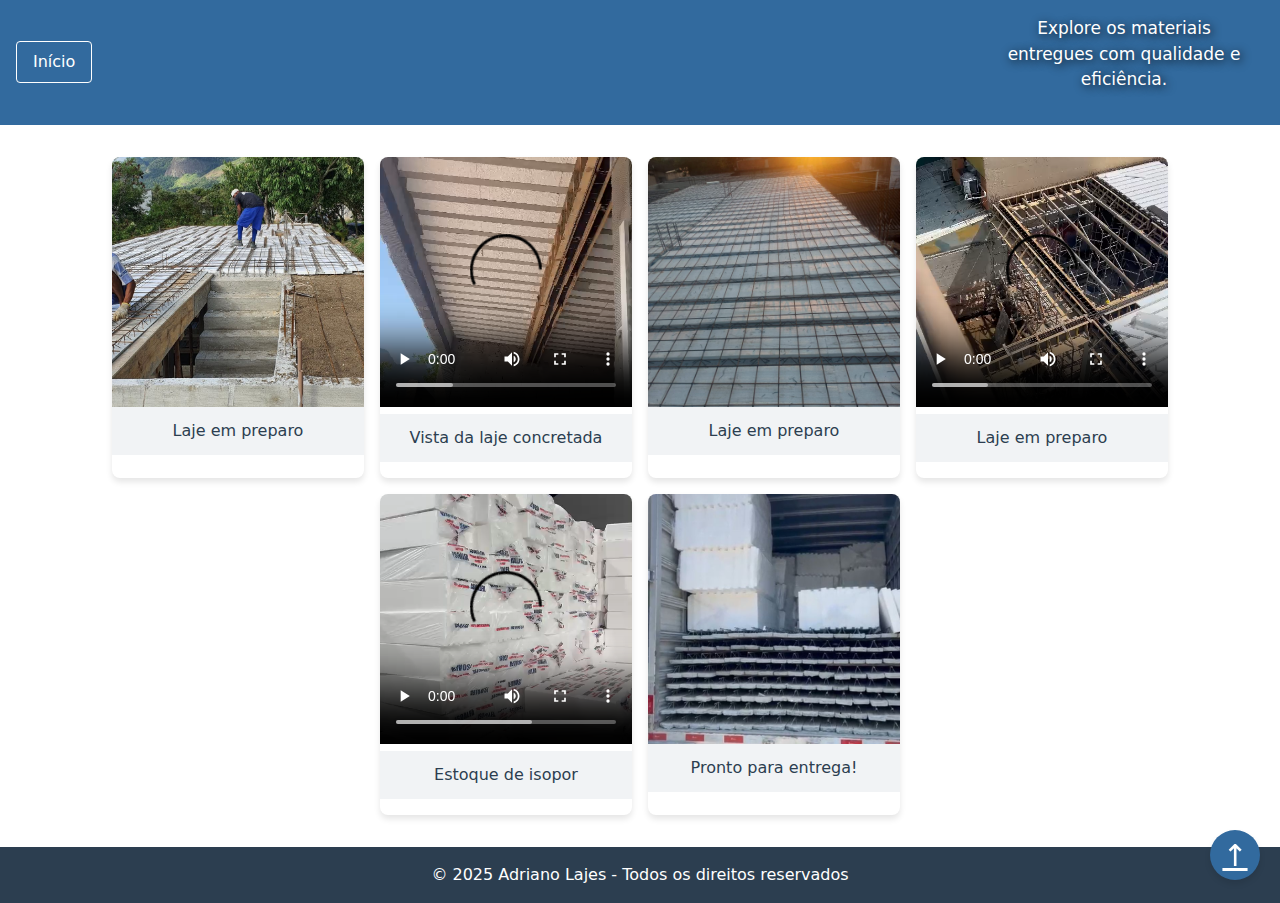
<file: galeria.html>
<!DOCTYPE html>
<html lang="en">
<head>
    <meta charset="UTF-8">
    <meta name="viewport" content="width=device-width, initial-scale=1.0">
    <title>Galeria Adriano Lajes</title>
    <link rel="shortcut icon" href="./ico/logo-title.ico" type="image/x-icon">
    <link rel="stylesheet" href="./galeria.css">
    <link href="https://cdn.jsdelivr.net/npm/bootstrap@5.3.2/dist/css/bootstrap.min.css" rel="stylesheet">
  
</head>
<body id="top">

    <!-- Cabeçalho -->
    <header class="header">
        <a href="./index.html" class="home-link">Início</a>
        <p>Explore os materiais entregues com qualidade e eficiência.</p>
    </header>

    <!-- Galeria -->
    <div class="gallery-container">
        <div class="gallery-item">
            <img src="./img/LajePronta55.jpg" alt="Foto de exemplo 1">
            <p>Laje em preparo</p>
        </div>
        
        <div class="gallery-item">
            <video controls>
                <source src="./videos/lajePronta22.mp4" type="video/mp4">
                Seu navegador não suporta vídeos HTML5.
            </video>
            <p>Vista da laje concretada</p>
        </div>
        
        <div class="gallery-item">
            <img src="./img/lajePronta2.jpg" alt="Foto de exemplo 2">
            <p>Laje em preparo</p>
        </div>
        
        <div class="gallery-item">
            <video controls>
                <source src="./videos/lejePronta33.mp4" type="video/mp4">
                Seu navegador não suporta vídeos HTML5.
            </video>
            <p>Laje em preparo</p>
        </div>

        <div class="gallery-item">
            <video controls>
                <source src="./videos/Esp9.mp4" type="video/mp4">
                Seu navegador não suporta vídeos HTML5.
            </video>
            <p>Estoque de isopor</p>
        </div>

        <div class="gallery-item">
            <img src="./img/fotocaminhao2.jpg" alt="Foto de exemplo 3">
            <p>Pronto para entrega!</p>
        </div>

    </div>

    <footer class="footer">
        &copy; 2025 Adriano Lajes - Todos os direitos reservados
    </footer>

    <a href="#top" class="back-to-top">↑</a>

    <!-- Scripts -->
    <script src="https://cdn.jsdelivr.net/npm/bootstrap@5.3.2/dist/js/bootstrap.bundle.min.js"></script>

    <script> // Optional: Hide/Show back to top button based on scroll position
        window.addEventListener('scroll', function() {
            var backToTop = document.querySelector('.back-to-top');
            if (window.pageYOffset > 300) {
                backToTop.style.display = 'flex';
            } else {
                backToTop.style.display = 'none';
            }
        });
        </script>
</body>
</html>
</file>
<file: galeria.css>
* {
    box-sizing: border-box;
    margin: 0;
    padding: 0;
}
body {
    font-family: 'Arial', sans-serif;
    background-color: #f0f4f8;
    line-height: 1.6;
}
.header {
    background-color: #326a9e;
    color: white;
    text-align: center;
    padding: 1rem;
    display: flex;
    justify-content: space-between;
    align-items: center;
}

.back-to-top {
    position: fixed;
    bottom: 20px;
    right: 20px;
    background-color: #326a9e;
    color: white;
    font-size: 30px;
    border: none;
    width: 50px;
    height: 50px;
    border-radius: 50%;
    cursor: pointer;
    display: flex;
    align-items: center;
    justify-content: center;
    box-shadow: 0 4px 6px rgba(0,0,0,0.1);
    transition: background-color 0.3s ease;
    z-index: 1000;
}

.header > p {
    width: 15rem;
    margin-right: 20px;
    font-size: 17px;
    text-shadow: 2px 2px 10px rgba(0, 0, 0, 0.904);
}

.header h1 {
    flex-grow: 1;
    text-align: center;
    font-size: 1.2rem; /* Reduzido para celulares */
}
.home-link {
    color: white;
    text-decoration: none;
    padding: 0.5rem 1rem;
    border: 1px solid white;
    border-radius: 4px;
    transition: background-color 0.3s ease;
}
.home-link:hover {
    background-color: rgba(255,255,255,0.1);
}
.gallery-container {
    display: flex;
    flex-wrap: wrap;
    gap: 1rem;
    justify-content: center;
    padding: 2rem;
    max-width: 1200px;
    margin: 0 auto;
}
.gallery-item {
    flex-basis: calc(100% - 2rem);
    max-width: 350px;
    background: white;
    border-radius: 8px;
    overflow: hidden;
    box-shadow: 0 4px 6px rgba(0,0,0,0.1);
    transition: transform 0.3s ease, box-shadow 0.3s ease;
}
.gallery-item:hover {
    transform: scale(1.03);
    box-shadow: 0 6px 12px rgba(0,0,0,0.15);
}
.gallery-item img,
.gallery-item video {
    width: 100%;
    height: 250px;
    object-fit: cover;
}
.gallery-item p {
    padding: 0.75rem;
    text-align: center;
    background-color: #f1f3f5;
    color: #2c3e50;
}
@media (min-width: 600px) {
    .header h1 {
        font-size: 1.5rem;
    }
    .gallery-item {
        flex-basis: calc(50% - 2rem);
    }
}
@media (min-width: 1024px) {
    .header h1 {
        font-size: 2rem;
    }
    .gallery-item {
        flex-basis: calc(25% - 2rem);
    }
}
.footer {
    background-color: #2c3e50;
    color: white;
    text-align: center;
    padding: 1rem;
}
</file>
